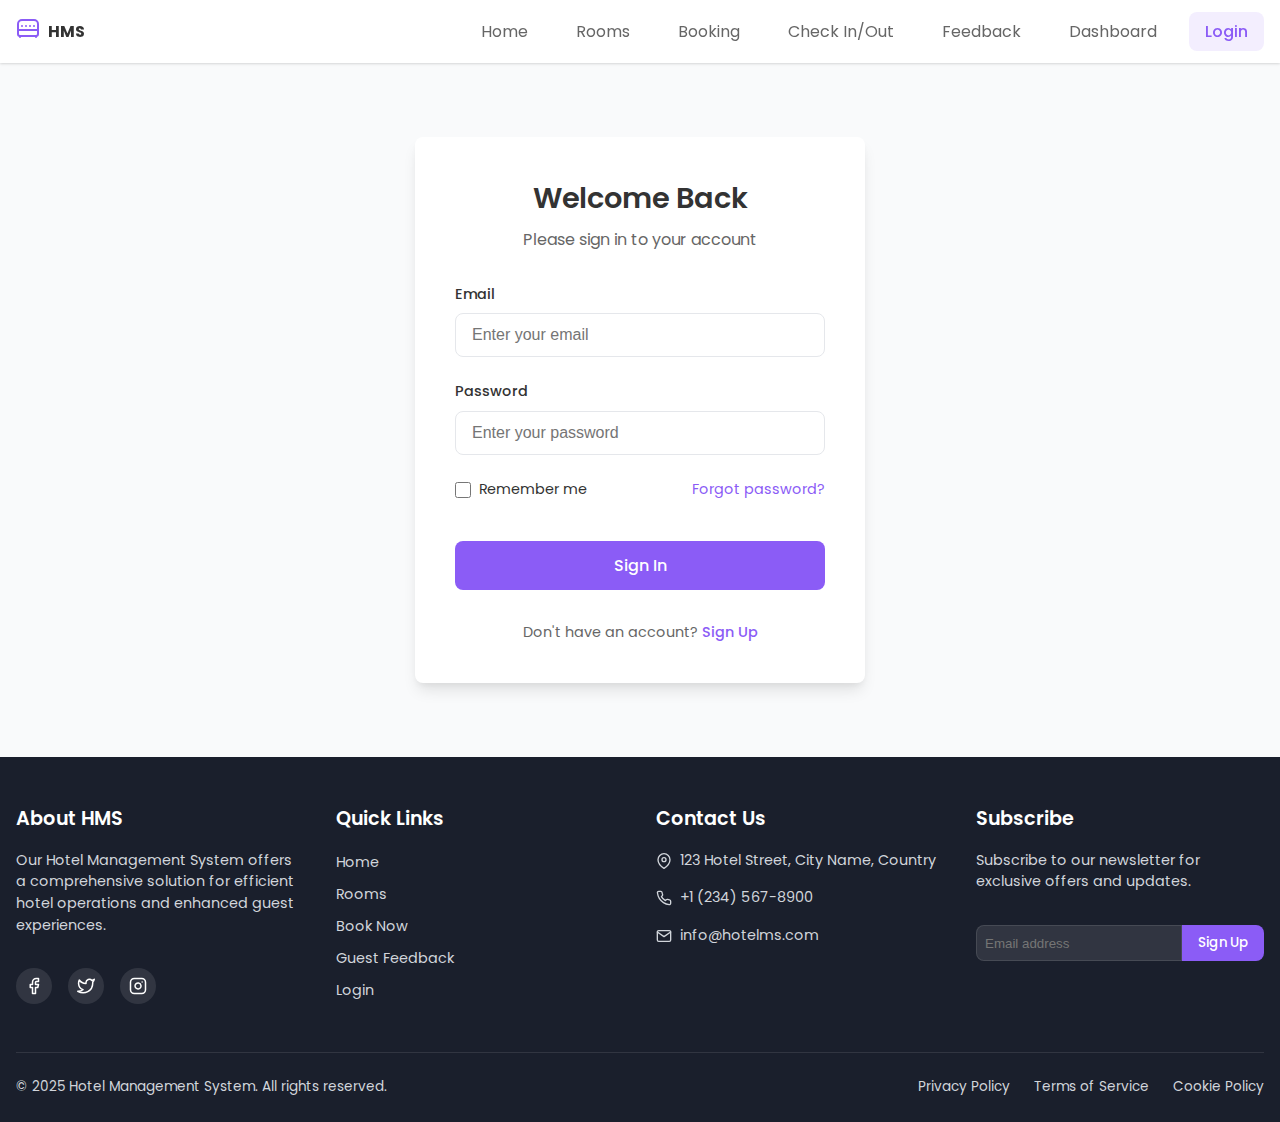
<file: login.html>
<!DOCTYPE html>
<html lang="en">
<head>
  <meta charset="UTF-8">
  <meta name="viewport" content="width=device-width, initial-scale=1.0">
  <title>Login - HMS</title>
  <link rel="stylesheet" href="styles.css">
  <link href="https://fonts.googleapis.com/css2?family=Poppins:wght@300;400;500;600;700&display=swap" rel="stylesheet">
</head>
<body>
  <header class="navbar">
    <div class="navbar-container">
      <div class="logo">
        <div class="logo-icon">
          <svg xmlns="http://www.w3.org/2000/svg" width="24" height="24" viewBox="0 0 24 24" fill="none" stroke="currentColor" stroke-width="2" stroke-linecap="round" stroke-linejoin="round" class="hotel-icon"><path d="M2 16V8a4 4 0 0 1 4-4h12a4 4 0 0 1 4 4v8"></path><path d="M2 14h20"></path><path d="M22 16v2a2 2 0 0 1-2 2H4a2 2 0 0 1-2-2v-2"></path><path d="M6 10h.01"></path><path d="M10 10h.01"></path><path d="M14 10h.01"></path><path d="M18 10h.01"></path><path d="M4 20v1"></path><path d="M20 20v1"></path></svg>
        </div>
        <span class="logo-text">HMS</span>
      </div>
      <div class="menu-toggle">
        <svg xmlns="http://www.w3.org/2000/svg" width="24" height="24" viewBox="0 0 24 24" fill="none" stroke="currentColor" stroke-width="2" stroke-linecap="round" stroke-linejoin="round" class="menu-icon"><line x1="3" y1="12" x2="21" y2="12"></line><line x1="3" y1="6" x2="21" y2="6"></line><line x1="3" y1="18" x2="21" y2="18"></line></svg>
      </div>
      <nav class="nav-menu">
        <ul class="nav-links">
          <li><a href="index.html" class="nav-link">Home</a></li>
          <li><a href="rooms.html" class="nav-link">Rooms</a></li>
          <li><a href="booking.html" class="nav-link">Booking</a></li>
          <li><a href="check-in-out.html" class="nav-link">Check In/Out</a></li>
          <li><a href="feedback.html" class="nav-link">Feedback</a></li>
          <li><a href="dashboard.html" class="nav-link">Dashboard</a></li>
          <li><a href="login.html" class="nav-link active">Login</a></li>
        </ul>
      </nav>
    </div>
  </header>
  
  <main>
    <div class="container">
      <div class="login-container">
        <div class="login-card">
          <div class="login-header">
            <h1>Welcome Back</h1>
            <p>Please sign in to your account</p>
          </div>
          <form id="loginForm" class="login-form">
            <div class="form-group">
              <label for="email">Email</label>
              <input type="email" id="email" placeholder="Enter your email" required>
            </div>
            <div class="form-group">
              <label for="password">Password</label>
              <input type="password" id="password" placeholder="Enter your password" required>
            </div>
            <div class="form-options">
              <div class="remember-me">
                <input type="checkbox" id="remember">
                <label for="remember">Remember me</label>
              </div>
              <a href="#" class="forgot-password">Forgot password?</a>
            </div>
            <button type="submit" class="login-button">Sign In</button>
          </form>
          <div class="login-footer">
            <p>Don't have an account? <a href="#">Sign Up</a></p>
          </div>
        </div>
      </div>
    </div>
  </main>

  <footer class="footer">
    <div class="footer-container">
      <div class="footer-content">
        <div class="footer-section">
          <h3>About HMS</h3>
          <p>Our Hotel Management System offers a comprehensive solution for efficient hotel operations and enhanced guest experiences.</p>
          <div class="social-icons">
            <a href="#" class="social-icon">
              <svg xmlns="http://www.w3.org/2000/svg" width="18" height="18" viewBox="0 0 24 24" fill="none" stroke="currentColor" stroke-width="2" stroke-linecap="round" stroke-linejoin="round"><path d="M18 2h-3a5 5 0 0 0-5 5v3H7v4h3v8h4v-8h3l1-4h-4V7a1 1 0 0 1 1-1h3z"></path></svg>
            </a>
            <a href="#" class="social-icon">
              <svg xmlns="http://www.w3.org/2000/svg" width="18" height="18" viewBox="0 0 24 24" fill="none" stroke="currentColor" stroke-width="2" stroke-linecap="round" stroke-linejoin="round"><path d="M23 3a10.9 10.9 0 0 1-3.14 1.53 4.48 4.48 0 0 0-7.86 3v1A10.66 10.66 0 0 1 3 4s-4 9 5 13a11.64 11.64 0 0 1-7 2c9 5 20 0 20-11.5a4.5 4.5 0 0 0-.08-.83A7.72 7.72 0 0 0 23 3z"></path></svg>
            </a>
            <a href="#" class="social-icon">
              <svg xmlns="http://www.w3.org/2000/svg" width="18" height="18" viewBox="0 0 24 24" fill="none" stroke="currentColor" stroke-width="2" stroke-linecap="round" stroke-linejoin="round"><rect x="2" y="2" width="20" height="20" rx="5" ry="5"></rect><path d="M16 11.37A4 4 0 1 1 12.63 8 4 4 0 0 1 16 11.37z"></path><line x1="17.5" y1="6.5" x2="17.51" y2="6.5"></line></svg>
            </a>
          </div>
        </div>
        
        <div class="footer-section">
          <h3>Quick Links</h3>
          <ul class="footer-links">
            <li><a href="index.html">Home</a></li>
            <li><a href="rooms.html">Rooms</a></li>
            <li><a href="booking.html">Book Now</a></li>
            <li><a href="feedback.html">Guest Feedback</a></li>
            <li><a href="login.html">Login</a></li>
          </ul>
        </div>
        
        <div class="footer-section">
          <h3>Contact Us</h3>
          <ul class="contact-info">
            <li>
              <svg xmlns="http://www.w3.org/2000/svg" width="16" height="16" viewBox="0 0 24 24" fill="none" stroke="currentColor" stroke-width="2" stroke-linecap="round" stroke-linejoin="round"><path d="M21 10c0 7-9 13-9 13s-9-6-9-13a9 9 0 0 1 18 0z"></path><circle cx="12" cy="10" r="3"></circle></svg>
              <span>123 Hotel Street, City Name, Country</span>
            </li>
            <li>
              <svg xmlns="http://www.w3.org/2000/svg" width="16" height="16" viewBox="0 0 24 24" fill="none" stroke="currentColor" stroke-width="2" stroke-linecap="round" stroke-linejoin="round"><path d="M22 16.92v3a2 2 0 0 1-2.18 2 19.79 19.79 0 0 1-8.63-3.07 19.5 19.5 0 0 1-6-6 19.79 19.79 0 0 1-3.07-8.67A2 2 0 0 1 4.11 2h3a2 2 0 0 1 2 1.72 12.84 12.84 0 0 0 .7 2.81 2 2 0 0 1-.45 2.11L8.09 9.91a16 16 0 0 0 6 6l1.27-1.27a2 2 0 0 1 2.11-.45 12.84 12.84 0 0 0 2.81.7A2 2 0 0 1 22 16.92z"></path></svg>
              <span>+1 (234) 567-8900</span>
            </li>
            <li>
              <svg xmlns="http://www.w3.org/2000/svg" width="16" height="16" viewBox="0 0 24 24" fill="none" stroke="currentColor" stroke-width="2" stroke-linecap="round" stroke-linejoin="round"><path d="M4 4h16c1.1 0 2 .9 2 2v12c0 1.1-.9 2-2 2H4c-1.1 0-2-.9-2-2V6c0-1.1.9-2 2-2z"></path><polyline points="22,6 12,13 2,6"></polyline></svg>
              <span>info@hotelms.com</span>
            </li>
          </ul>
        </div>
        
        <div class="footer-section">
          <h3>Subscribe</h3>
          <p>Subscribe to our newsletter for exclusive offers and updates.</p>
          <form class="newsletter-form">
            <input type="email" placeholder="Email address" required>
            <button type="submit">Sign Up</button>
          </form>
        </div>
      </div>
      
      <div class="footer-bottom">
        <p>&copy; 2025 Hotel Management System. All rights reserved.</p>
        <div class="footer-legal">
          <a href="#">Privacy Policy</a>
          <a href="#">Terms of Service</a>
          <a href="#">Cookie Policy</a>
        </div>
      </div>
    </div>
  </footer>

  <script src="script.js"></script>
</body>
</html>
</file>
<file: styles.css>
/* Base Styles */
:root {
  --color-primary: #8b5cf6; /* Purple */
  --color-primary-hover: #7c3aed;
  --color-secondary: #a78bfa;
  --color-text: #333333;
  --color-text-light: #666666;
  --color-background: #ffffff;
  --color-background-alt: #f9fafb;
  --color-border: #e5e7eb;
  --color-success: #10b981;
  --color-error: #ef4444;
  --color-warning: #f59e0b;
  --border-radius: 0.5rem;
  --shadow-sm: 0 1px 2px 0 rgba(0, 0, 0, 0.05);
  --shadow: 0 1px 3px 0 rgba(0, 0, 0, 0.1), 0 1px 2px 0 rgba(0, 0, 0, 0.06);
  --shadow-md: 0 4px 6px -1px rgba(0, 0, 0, 0.1), 0 2px 4px -1px rgba(0, 0, 0, 0.06);
  --shadow-lg: 0 10px 15px -3px rgba(0, 0, 0, 0.1), 0 4px 6px -2px rgba(0, 0, 0, 0.05);
}

* {
  margin: 0;
  padding: 0;
  box-sizing: border-box;
}

body {
  font-family: 'Poppins', sans-serif;
  color: var(--color-text);
  line-height: 1.5;
  background-color: var(--color-background-alt);
  min-height: 100vh;
  display: flex;
  flex-direction: column;
}

a {
  color: var(--color-primary);
  text-decoration: none;
  transition: color 0.3s ease;
}

a:hover {
  color: var(--color-primary-hover);
}

ul {
  list-style: none;
}

button {
  cursor: pointer;
  font-family: 'Poppins', sans-serif;
}

/* Container */
.container {
  width: 100%;
  max-width: 1280px;
  margin: 0 auto;
  padding: 0 1rem;
}

/* Navbar */
.navbar {
  background-color: var(--color-background);
  box-shadow: var(--shadow);
  position: sticky;
  top: 0;
  z-index: 1000;
}

.navbar-container {
  display: flex;
  justify-content: space-between;
  align-items: center;
  padding: 1rem;
  max-width: 1280px;
  margin: 0 auto;
}

.logo {
  display: flex;
  align-items: center;
  font-weight: 700;
  color: var(--color-text);
}

.logo-icon {
  color: var(--color-primary);
  margin-right: 0.5rem;
}

.menu-toggle {
  display: none;
  color: var(--color-text);
  cursor: pointer;
}

.nav-menu {
  display: flex;
}

.nav-links {
  display: flex;
  gap: 1rem;
}

.nav-link {
  padding: 0.5rem 1rem;
  color: var(--color-text-light);
  border-radius: var(--border-radius);
  transition: all 0.3s ease;
}

.nav-link:hover {
  background-color: rgba(139, 92, 246, 0.1);
  color: var(--color-primary);
}

.nav-link.active {
  background-color: rgba(139, 92, 246, 0.1);
  color: var(--color-primary);
  font-weight: 500;
}

/* Main Content */
main {
  flex: 1;
  padding: 2rem 0;
}

/* Login Page Styles */
.login-container {
  display: flex;
  justify-content: center;
  align-items: center;
  min-height: 70vh;
  padding: 2rem 0;
}

.login-card {
  background-color: var(--color-background);
  border-radius: var(--border-radius);
  box-shadow: var(--shadow-lg);
  width: 100%;
  max-width: 450px;
  padding: 2.5rem;
}

.login-header {
  text-align: center;
  margin-bottom: 2rem;
}

.login-header h1 {
  color: var(--color-text);
  font-size: 1.8rem;
  font-weight: 600;
  margin-bottom: 0.5rem;
}

.login-header p {
  color: var(--color-text-light);
  font-size: 1rem;
}

.login-form {
  display: flex;
  flex-direction: column;
  gap: 1.5rem;
}

.form-group {
  display: flex;
  flex-direction: column;
  gap: 0.5rem;
}

.form-group label {
  font-size: 0.9rem;
  font-weight: 500;
  color: var(--color-text);
}

.form-group input {
  padding: 0.75rem 1rem;
  border: 1px solid var(--color-border);
  border-radius: var(--border-radius);
  font-size: 1rem;
  transition: border 0.3s ease;
}

.form-group input:focus {
  outline: none;
  border-color: var(--color-primary);
  box-shadow: 0 0 0 2px rgba(139, 92, 246, 0.2);
}

.form-options {
  display: flex;
  justify-content: space-between;
  align-items: center;
  font-size: 0.9rem;
}

.remember-me {
  display: flex;
  align-items: center;
  gap: 0.5rem;
}

.remember-me input[type="checkbox"] {
  width: 1rem;
  height: 1rem;
  accent-color: var(--color-primary);
}

.forgot-password {
  color: var(--color-primary);
  font-size: 0.9rem;
  transition: color 0.3s ease;
}

.forgot-password:hover {
  color: var(--color-primary-hover);
  text-decoration: underline;
}

.login-button {
  background-color: var(--color-primary);
  color: white;
  border: none;
  border-radius: var(--border-radius);
  padding: 0.75rem 1rem;
  font-size: 1rem;
  font-weight: 500;
  transition: background-color 0.3s ease;
  margin-top: 1rem;
}

.login-button:hover {
  background-color: var(--color-primary-hover);
}

.login-footer {
  margin-top: 2rem;
  text-align: center;
  font-size: 0.9rem;
  color: var(--color-text-light);
}

.login-footer a {
  color: var(--color-primary);
  font-weight: 500;
}

.login-footer a:hover {
  text-decoration: underline;
}

/* Footer */
.footer {
  background-color: #1a1f2c;
  color: #ffffff;
  padding-top: 3rem;
  margin-top: auto;
}

.footer-container {
  max-width: 1280px;
  margin: 0 auto;
  padding: 0 1rem;
}

.footer-content {
  display: grid;
  grid-template-columns: repeat(4, 1fr);
  gap: 2rem;
}

.footer-section {
  display: flex;
  flex-direction: column;
}

.footer-section h3 {
  font-size: 1.2rem;
  font-weight: 600;
  margin-bottom: 1rem;
  color: #ffffff;
}

.footer-section p {
  color: #d1d5db;
  margin-bottom: 1rem;
  font-size: 0.9rem;
}

.social-icons {
  display: flex;
  gap: 1rem;
  margin-top: 1rem;
}

.social-icon {
  display: flex;
  align-items: center;
  justify-content: center;
  width: 36px;
  height: 36px;
  background-color: rgba(255, 255, 255, 0.1);
  color: #ffffff;
  border-radius: 50%;
  transition: background-color 0.3s ease;
}

.social-icon:hover {
  background-color: var(--color-primary);
}

.footer-links {
  display: flex;
  flex-direction: column;
  gap: 0.5rem;
}

.footer-links a {
  color: #d1d5db;
  font-size: 0.9rem;
  transition: color 0.3s ease;
}

.footer-links a:hover {
  color: #ffffff;
}

.contact-info {
  display: flex;
  flex-direction: column;
  gap: 1rem;
}

.contact-info li {
  display: flex;
  align-items: center;
  gap: 0.5rem;
  color: #d1d5db;
  font-size: 0.9rem;
}

.newsletter-form {
  display: flex;
  margin-top: 1rem;
}

.newsletter-form input {
  flex: 1;
  padding: 0.5rem;
  border: 1px solid rgba(255, 255, 255, 0.1);
  border-radius: var(--border-radius) 0 0 var(--border-radius);
  background-color: rgba(255, 255, 255, 0.1);
  color: #ffffff;
}

.newsletter-form input:focus {
  outline: none;
  border-color: var(--color-primary);
}

.newsletter-form button {
  padding: 0.5rem 1rem;
  background-color: var(--color-primary);
  color: white;
  border: none;
  border-radius: 0 var(--border-radius) var(--border-radius) 0;
  font-weight: 500;
  transition: background-color 0.3s ease;
}

.newsletter-form button:hover {
  background-color: var(--color-primary-hover);
}

.footer-bottom {
  display: flex;
  justify-content: space-between;
  align-items: center;
  padding: 1.5rem 0;
  margin-top: 3rem;
  border-top: 1px solid rgba(255, 255, 255, 0.1);
  font-size: 0.85rem;
}

.footer-bottom p {
  color: #d1d5db;
}

.footer-legal {
  display: flex;
  gap: 1.5rem;
}

.footer-legal a {
  color: #d1d5db;
  transition: color 0.3s ease;
}

.footer-legal a:hover {
  color: #ffffff;
}

/* Responsive Design */
@media (max-width: 1024px) {
  .footer-content {
    grid-template-columns: repeat(2, 1fr);
  }
}

@media (max-width: 768px) {
  .menu-toggle {
    display: block;
  }
  
  .nav-menu {
    display: none;
    position: absolute;
    top: 100%;
    left: 0;
    right: 0;
    background-color: var(--color-background);
    box-shadow: var(--shadow);
    padding: 1rem;
  }
  
  .nav-menu.active {
    display: block;
  }
  
  .nav-links {
    flex-direction: column;
    gap: 0.5rem;
  }
  
  .footer-content {
    grid-template-columns: 1fr;
    gap: 2rem;
  }
  
  .footer-bottom {
    flex-direction: column;
    gap: 1rem;
    text-align: center;
  }
  
  .footer-legal {
    justify-content: center;
  }
}

@media (max-width: 480px) {
  .login-card {
    padding: 1.5rem;
  }
}
</file>
